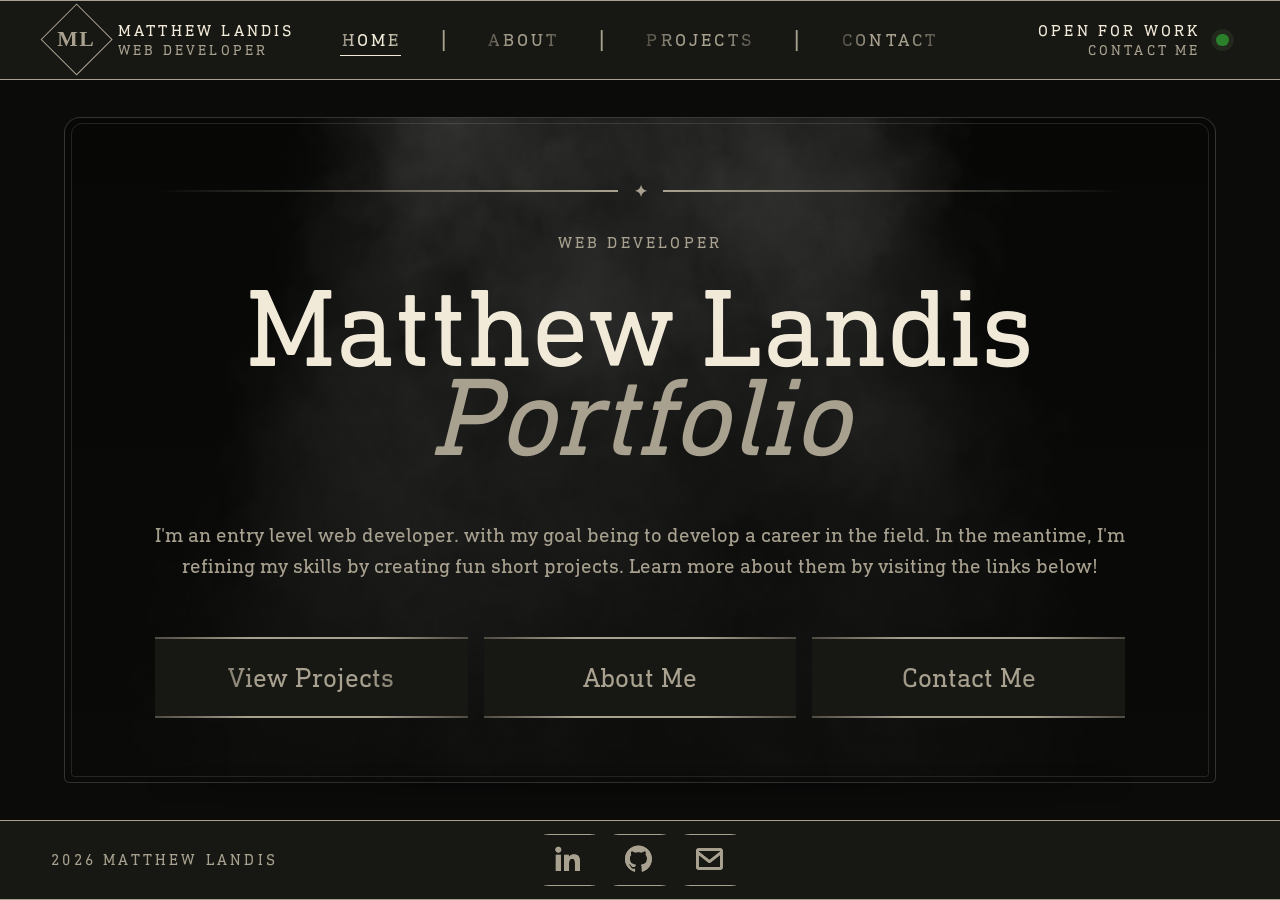
<file: index.html>
<!DOCTYPE html>
<html lang="en">
<head>
    <meta charset="UTF-8">
    <meta name="viewport" content="width=device-width, initial-scale=1.0">
    <title>Matthew Landis Portfolio</title>
    <link rel="stylesheet" href="styles.css">
    <link rel="icon" type="image/x-icon" href="./imgs/PortfolioIcon.ico">
    <link href="https://unpkg.com/boxicons@2.1.4/css/boxicons.min.css" rel="stylesheet">
</head>
<body>
    <!-- Header -->
    <header id="header">
        <button type="button" data-target="home" onclick="showSection('home', this)">
            <span class="logo-box"><b>ML</b></span>
            <span>
                <p>Matthew Landis</p>
                <small>Web Developer</small>
            </span>
        </button>
        <nav>
            <button type="button" data-target="home" onclick="showSection('home', this)">Home</button>
            <span>|</span>
            <button type="button" data-target="about" onclick="showSection('about', this)">About</button>
            <span>|</span>
            <button type="button" data-target="projects" onclick="showSection('projects', this)">Projects</button>
            <span>|</span>
            <button type="button" data-target="contact" onclick="showSection('contact', this)">Contact</button>
        </nav>
        <button type="button" data-target="contact" onclick="showSection('contact', this)">
            <span>
                <p>Open for work</p>
                <small>Contact Me</small>
            </span>
            <i></i>
        </button>    
    </header>
    <main>
        <!-- Home Section -->
        <section id="home" data-section="home">
            <div class="ornament">
                <span></span><b>✦</b><span></span>
            </div>
            <header>Web Developer</header>
            <h1>Matthew Landis<br><em>Portfolio</em></h1>
            <p>
                I'm an entry level web developer. with my goal being to develop a career in the field. 
                In the meantime, I'm refining my skills by creating fun short projects. 
                Learn more about them by visiting the links below!
            </p>
            <nav>
                <button type="button" data-target="projects" onclick="showSection('projects', this)">
                    <span class="button-label">View Projects</span>
                </button>
                <button type="button" data-target="about" onclick="showSection('about', this)">
                    <span class="button-label">About Me</span>
                </button>
                <button type="button" data-target="contact" onclick="showSection('contact', this)">
                    <span class="button-label">Contact Me</span>
                </button>
            </nav>
        </section>
        <!-- About Me Section -->
        <section id="about" data-section="about" hidden>
            <figure>
                <img src="./imgs/ProfilePic.png" alt="Matthew Landis Image">
                <figcaption>Matthew Landis 2026</figcaption>
            </figure>
            <article>
                <header>About Me</header>
                <h2>I enjoy doing<br><em>what I do.</em></h2>
                <p>
                    As an entry-level web developer, I enjoy adding to my knowledge of frameworks and languages. Everyday I 
                    strive to increase that knowledge and refine my skills.
                </p>
                <aside>
                    <h3>Core skills</h3>
                    <ul>
                        <li><span>01</span>HTML</li>
                        <li><span>04</span>Angular</li>
                        <li><span>02</span>CSS</li>
                        <li><span>05</span>GitHub</li>
                        <li><span>03</span>JavaScript</li>
                    </ul>
                <button class="home-button site-button" type="button" data-target="home" onclick="showSection('home', this)">
                    <span class="button-label">← Return home</span>
                </button>
                </aside>
            </article>
        </section>
        <!-- Projects Section -->
        <section id="projects" data-section="projects" hidden>
            <header>
                <div>
                    <p>My Projects</p>
                    <h2>A few things <em>I’ve built.</em></h2>
                </div>
                <nav>
                    <button class="site-button" type="button" role="tab" data-project-index="0" onclick="renderProject(0)">
                        <span class="button-label">01</span>
                    </button>
                    <button class="site-button" type="button" role="tab" data-project-index="1" onclick="renderProject(1)">
                        <span class="button-label">02</span>
                    </button>
                    <button class="site-button" type="button" role="tab" data-project-index="2" onclick="renderProject(2)">
                        <span class="button-label">03</span>
                    </button>
                </nav>
            </header>
            <article>
                <figure id="project-visual">
                    <img id="project-image" alt="Project image">
                </figure>
                <aside>
                    <h3 id="project-title"></h3>
                    <p id="project-description"></p>
                    <ul id="project-tags"></ul>
                    <div class="project-controls">
                        <div class="project-links">
                            <a id="project-linkSite" target="_blank">Visit the Website ↗</a>
                            <a id="project-linkGit" target="_blank">Visit the Github page ↗</a>
                        </div>
                        <div class="arrow-buttons">
                            <button class="site-button" type="button" id="previous-project" onclick="renderProject(selectedProjectIndex - 1)">
                                <span class="button-label">←</span>
                            </button>
                            <button class="site-button" type="button" id="next-project" onclick="renderProject(selectedProjectIndex + 1)">
                                <span class="button-label">→</span>
                            </button>
                        </div>
                    </div>
                    <button class="home-button site-button" type="button" data-target="home" onclick="showSection('home', this)">
                        <span class="button-label">← Return home</span>
                    </button>
                </aside>
            </article>
        </section>
        <!-- Contact Section -->
        <section id="contact" data-section="contact" hidden>
            <header>Contact Me</header>
            <h2>Wanna Talk?<br><em>Please contact me!</em></h2>
            <p>
                Let me demonstrate my skills firsthand. If you have a project or test in mind, email me, 
                and I’ll work to meet your requirements. If you have any questions, I’d love to chat!
                <br><br>Please enjoy the rest of your day!
            </p>
            <div class="contact-details">
                <span>Email</span>
                <a href="mailto:Matthewlandis51@outlook.com">Matthewlandis51@outlook.com</a>
            </div>
            <button class="home-button site-button" type="button" data-target="home" onclick="showSection('home', this)">
                <span class="button-label">← Return home</span>
            </button>
        </section>
    </main>
    <!-- Footer Section -->
    <footer id="footer">
      <p>2026 Matthew Landis</p>
      <nav>
        <a class="site-button" href="https://www.linkedin.com/in/matthew-landis-885a02168/"
           target="_blank"
           title="LinkedIn">
            <span class="button-label"><i class="bx bxl-linkedin"></i></span>
        </a>
        <a class="site-button" href="https://github.com/MatthewLandis"
           target="_blank"
           title="GitHub">
            <span class="button-label"><i class="bx bxl-github"></i></span>
        </a>
        <a class="site-button" href="mailto:Matthewlandis51@outlook.com"
           title="Email Matthew Landis">
            <span class="button-label"><i class="bx bx-envelope"></i></span>
        </a>
      </nav>
    </footer>
    <script src="script.js"></script>
</body>
</html>
</file>
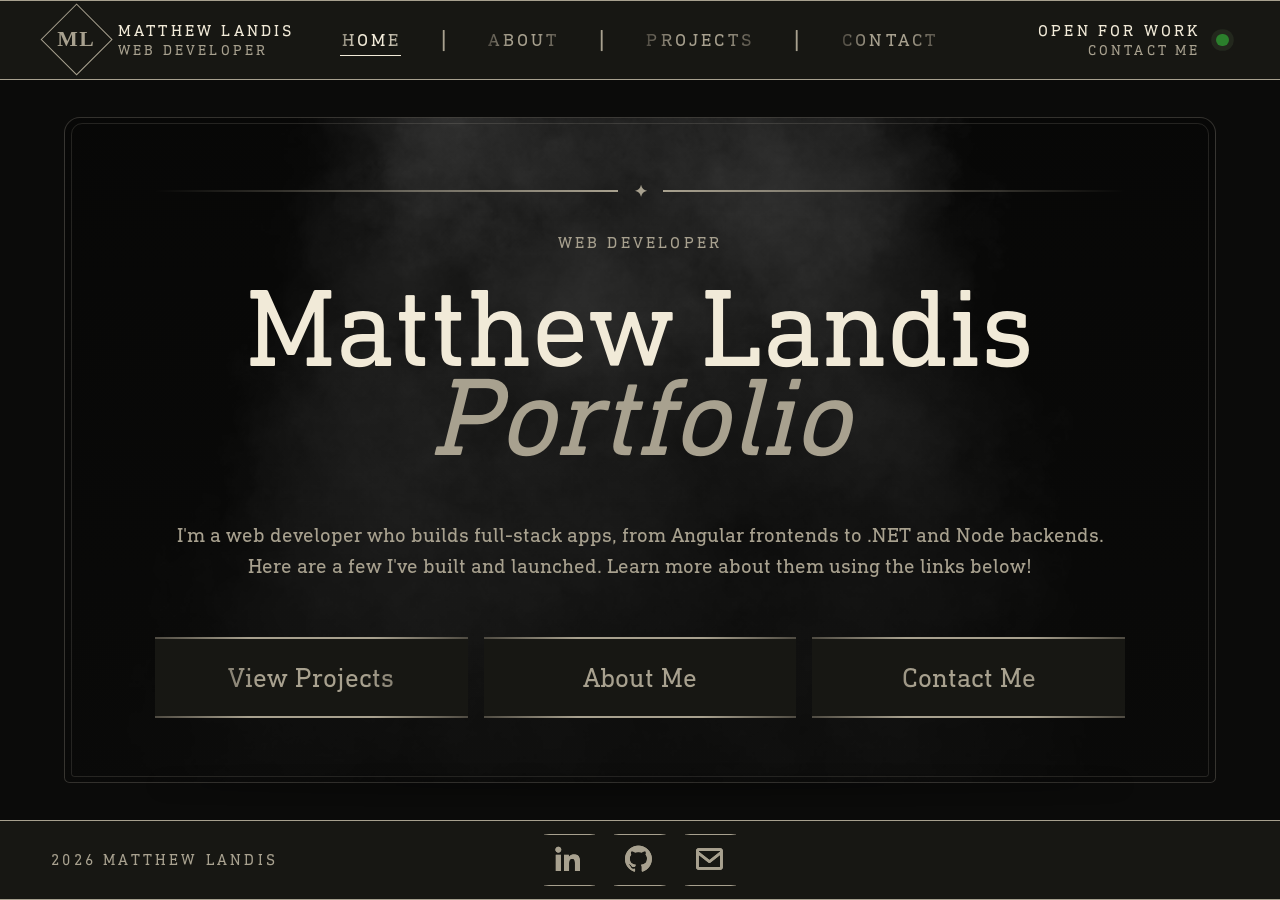
<file: src/index.html>
<!DOCTYPE html>
<html lang="en">
<head>
    <meta charset="UTF-8">
    <meta name="viewport" content="width=device-width, initial-scale=1.0">
    <title>Matthew Landis Portfolio</title>
    <link rel="stylesheet" href="styles.css">
    <link rel="icon" type="image/x-icon" href="./imgs/PortfolioIcon.ico">
    <link href="https://unpkg.com/boxicons@2.1.4/css/boxicons.min.css" rel="stylesheet">
</head>
<body>
    <!-- Header -->
    <header id="header">
        <button type="button" data-target="home" onclick="showSection('home', this)">
            <span class="logo-box"><b>ML</b></span>
            <span>
                <p>Matthew Landis</p>
                <small>Web Developer</small>
            </span>
        </button>
        <nav>
            <button type="button" data-target="home" onclick="showSection('home', this)">Home</button>
            <span>|</span>
            <button type="button" data-target="about" onclick="showSection('about', this)">About</button>
            <span>|</span>
            <button type="button" data-target="projects" onclick="showSection('projects', this)">Projects</button>
            <span>|</span>
            <button type="button" data-target="contact" onclick="showSection('contact', this)">Contact</button>
        </nav>
        <button type="button" data-target="contact" onclick="showSection('contact', this)">
            <span>
                <p>Open for work</p>
                <small>Contact Me</small>
            </span>
            <i></i>
        </button>    
    </header>
    <main>
        <!-- Home Section -->
        <section id="home" data-section="home">
            <div class="ornament">
                <span></span><b>✦</b><span></span>
            </div>
            <header>Web Developer</header>
            <h1>Matthew Landis<br><em>Portfolio</em></h1>
            <p>
                I'm a web developer who builds full-stack apps, from Angular frontends
                to .NET and Node backends. Here are a few I've built and launched.
                Learn more about them using the links below!
            </p>
            <nav>
                <button type="button" data-target="projects" onclick="showSection('projects', this)">
                    <span class="button-label">View Projects</span>
                </button>
                <button type="button" data-target="about" onclick="showSection('about', this)">
                    <span class="button-label">About Me</span>
                </button>
                <button type="button" data-target="contact" onclick="showSection('contact', this)">
                    <span class="button-label">Contact Me</span>
                </button>
            </nav>
        </section>
        <!-- About Me Section -->
        <section id="about" data-section="about" hidden>
            <figure>
                <img src="./imgs/ProfilePic.webp" alt="Matthew Landis Image">
                <figcaption>Matthew Landis 2026</figcaption>
            </figure>
            <article>
                <header>About Me</header>
                <h2>I enjoy doing<br><em>what I do.</em></h2>
                <p>
                    As a web developer, I enjoy learning new frameworks and languages and putting them to use
                    in real projects. Every day I work to grow that knowledge and sharpen my skills.
                </p>
                <aside>
                    <h3>Core skills</h3>
                    <ul>
                        <li><span>01</span>HTML</li>
                        <li><span>02</span>CSS</li>
                        <li><span>03</span>JavaScript</li>
                        <li><span>04</span>TypeScript</li>
                        <li><span>05</span>Angular</li>
                        <li><span>06</span>C# / ASP.NET Core</li>
                        <li><span>07</span>Node.js / Express</li>
                        <li><span>08</span>PostgreSQL</li>
                        <li><span>09</span>Git &amp; GitHub</li>
                    </ul>
                <a class="home-button site-button resume-button" href="Matthew-Landis-Resume.pdf?v=3" target="_blank" rel="noopener">
                    <span class="button-label">Download Résumé ↓</span>
                </a>
                <button class="home-button site-button" type="button" data-target="home" onclick="showSection('home', this)">
                    <span class="button-label">← Return home</span>
                </button>
                </aside>
            </article>
        </section>
        <!-- Projects Section -->
        <section id="projects" data-section="projects" hidden>
            <header>
                <div>
                    <p>My Projects</p>
                    <h2>A few things <em>I’ve built.</em></h2>
                </div>
                <nav>
                    <button class="site-button" type="button" role="tab" data-project-index="0" onclick="renderProject(0)">
                        <span class="button-label">01</span>
                    </button>
                    <button class="site-button" type="button" role="tab" data-project-index="1" onclick="renderProject(1)">
                        <span class="button-label">02</span>
                    </button>
                    <button class="site-button" type="button" role="tab" data-project-index="2" onclick="renderProject(2)">
                        <span class="button-label">03</span>
                    </button>
                </nav>
            </header>
            <article>
                <figure id="project-visual">
                    <img id="project-image" alt="Project image">
                </figure>
                <aside>
                    <h3 id="project-title"></h3>
                    <p id="project-description"></p>
                    <ul id="project-tags"></ul>
                    <div class="project-controls">
                        <div class="project-links">
                            <a id="project-linkSite" target="_blank">Visit the Website ↗</a>
                            <a id="project-linkGit" target="_blank">Visit the Github page ↗</a>
                        </div>
                        <div class="arrow-buttons">
                            <button class="site-button" type="button" id="previous-project" onclick="renderProject(selectedProjectIndex - 1)">
                                <span class="button-label">←</span>
                            </button>
                            <button class="site-button" type="button" id="next-project" onclick="renderProject(selectedProjectIndex + 1)">
                                <span class="button-label">→</span>
                            </button>
                        </div>
                    </div>
                    <button class="home-button site-button" type="button" data-target="home" onclick="showSection('home', this)">
                        <span class="button-label">← Return home</span>
                    </button>
                </aside>
            </article>
        </section>
        <!-- Contact Section -->
        <section id="contact" data-section="contact" hidden>
            <header>Contact Me</header>
            <h2>Wanna Talk?<br><em>Please contact me!</em></h2>
            <p>
                Let me demonstrate my skills firsthand. If you have a project or test in mind, email me, 
                and I’ll work to meet your requirements. If you have any questions, I’d love to chat!
                <br><br>Please enjoy the rest of your day!
            </p>
            <div class="contact-details">
                <span>Email</span>
                <a href="mailto:Matthewlandis51@outlook.com">Matthewlandis51@outlook.com</a>
            </div>
            <a class="home-button site-button resume-button" href="Matthew-Landis-Resume.pdf?v=3" target="_blank" rel="noopener">
                <span class="button-label">Download Résumé ↓</span>
            </a>
            <button class="home-button site-button" type="button" data-target="home" onclick="showSection('home', this)">
                <span class="button-label">← Return home</span>
            </button>
        </section>
    </main>
    <!-- Footer Section -->
    <footer id="footer">
      <p>2026 Matthew Landis</p>
      <nav>
        <a class="site-button" href="https://www.linkedin.com/in/matthew-landis-885a02168/"
           target="_blank"
           title="LinkedIn">
            <span class="button-label"><i class="bx bxl-linkedin"></i></span>
        </a>
        <a class="site-button" href="https://github.com/MatthewLandis"
           target="_blank"
           title="GitHub">
            <span class="button-label"><i class="bx bxl-github"></i></span>
        </a>
        <a class="site-button" href="mailto:Matthewlandis51@outlook.com"
           title="Email Matthew Landis">
            <span class="button-label"><i class="bx bx-envelope"></i></span>
        </a>
      </nav>
    </footer>
    <script src="script.js"></script>
</body>
</html>
</file>
<file: styles.css>
* {
  box-sizing: border-box;
  margin: 0;
  padding: 0;
  text-decoration: none; 
}

button {
  all: unset;
}

a {
  color: #2b802c;
}

[hidden] {
  display: none !important;
}

[data-section].is-entering {
  animation: section-enter 560ms cubic-bezier(0.2, 0.75, 0.2, 1) both;
}

@keyframes section-enter {
  from {
    opacity: 0;
    transform: translateY(1.25rem) scale(0.985);
  }
  to {
    opacity: 1;
    transform: translateY(0) scale(1);
  }
}

@font-face {
  font-family: 'DIN Next Slab Pro';
  src: url('font/din-next-slab-pro.otf') format('opentype');
}

:root {
  --black: #0b0b0a;
  --panel: #171713;
  --cream: #f1ead8;
  --cream-dark: #8c8778;
  --muted: #a8a18f;
  --muted-dark: #4f4b42;
  --muted-gradient: linear-gradient(90deg, 
  var(--muted-dark), 
  var(--muted) 30%, 
  var(--muted) 70%, 
  var(--muted-dark));
  --cream-gradient: linear-gradient(90deg, 
  var(--cream-dark), 
  var(--cream) 30%, 
  var(--cream) 70%, 
  var(--cream-dark));
  --section-max-width: 72rem;
  --projects-max-width: 84rem;
  --chrome-height: clamp(5rem, 8vh, 8rem);
  --padding: clamp(1.25rem, 4vw, 4.5rem);
}

body {
  font-family: 'DIN Next Slab Pro', serif;
  color: var(--muted);
  background-color: var(--black);
  cursor: url('./imgs/mouse-cursor.png'), auto;
}


main {
  display: flex;
  flex-direction: column;
  align-items: center;
  justify-content: center;
  height: calc(100vh - (var(--chrome-height) * 2));
  min-height: 0;
  max-width: 88rem;
  padding: clamp(0.75rem, 2vh, 1.5rem) 0;
  overflow: hidden;
  margin: 0 auto;
}

/* Header Styles */
#header, #footer {
  display: grid;
  grid-template-columns: 1fr auto 1fr;
  align-items: center;
  height: var(--chrome-height);
  min-height: var(--chrome-height);
  flex-shrink: 0;
  padding: 0 var(--padding);
  border-top: 1px solid var(--muted);
  border-bottom: 1px solid var(--muted);
  background-color: var(--panel);
  text-transform: uppercase;
  letter-spacing: 0.2rem;
}

#header button {
  display: flex;
  align-items: center;
  gap: clamp(0.75rem, 1.2vw, 1.5rem);
}

#header button[data-target="home"] {
  justify-content: left;
  text-align: left;
}

#header button[data-target="contact"] {
  justify-content: right;
  text-align: right;
}

#header i {
  display: grid;
  align-self: center;
  width: clamp(0.7rem, 1vw, 1rem);
  aspect-ratio: 1;
  border-radius: 50%;
  background: #2b802c;
  box-shadow: 0 0 0 0.3rem rgba(141, 187, 116, 0.1);
}

#header nav span {
  color: var(--muted);
  font-size: clamp(1.5rem, 2vw, 2.2rem);
}

#header .logo-box {
  display: grid;
  width: clamp(2.5rem, 4vw, 4rem);
  height: clamp(2.5rem, 4vw, 4rem);
  place-items: center;
  transform: rotate(45deg);
  border: 1px solid var(--muted);
}

#header .logo-box b {
  transform: rotate(-45deg);
  color: var(--muted);
  font-family: 'Times New Roman';
  letter-spacing: 0.1rem;
  font-size: clamp(1.2rem, 1.7vw, 1.8rem);
}

#header p{
  color: var(--cream);
}

#header small {
  color: var(--muted);
  font-size: clamp(0.8rem, 1.1vw, 1.1rem);
}

#header nav {
  display: flex;
  align-items: center;
  gap: clamp(1rem, 3vw, 3.5rem);
}

#header nav button {
  position: relative;
  font-size: clamp(0.9rem, 1.4vw, 1.35rem);
  background: var(--muted-gradient);
  background-clip: text;
  -webkit-background-clip: text;
  color: transparent;
  transition: scale 180ms ease-in-out, filter 180ms ease;
}

#header nav button:hover { 
  background: var(--cream-gradient);
  background-clip: text;
  -webkit-background-clip: text;
  color: transparent;
  scale: 1.3;
}

#header nav button[aria-current="page"] { 
  background: var(--cream-gradient);
  background-clip: text;
  -webkit-background-clip: text;
  color: transparent;
}

#header nav button[aria-current="page"]::after {
  position: absolute;
  right: 0;
  bottom: -5px;
  left: -2px;
  height: 1px;
  background: var(--cream);
  content: "";
}

/* Home Styles */
#home {
  position: relative;
  isolation: isolate;
  display: grid;
  justify-items: center;
  gap: 2rem;
  width: min(100%, var(--section-max-width));
  padding: clamp(2rem, 5vw, 4rem) clamp(1.5rem, 7vw, 6rem);
  border: 1px solid rgb(241 234 216 / 18%);
  border-radius: 1rem 1rem 0.35rem 0.35rem;
  background:
    linear-gradient(rgb(11 11 10 / 68%), rgb(11 11 10 / 88%)),
    url('./imgs/smoke2.gif') center / cover no-repeat,
    var(--panel);

  text-align: center;
}

#home::before,
#home::after {
  position: absolute;
  z-index: -1;
  pointer-events: none;
  content: "";
}

#home::before {
  inset: 0.35rem;
  border: 1px solid rgb(241 234 216 / 12%);
  border-radius: 0.7rem 0.7rem 0.2rem 0.2rem;
}

#home::after {
  right: 8%;
  bottom: -0.45rem;
  left: 8%;
  height: 0.5rem;
  border-radius: 50%;
  background: rgb(0 0 0 / 55%);
  filter: blur(0.5rem);
}

#home > * {
  position: relative;
  z-index: 1;
}

#about,
#projects,
#contact {
  position: relative;
  isolation: isolate;
  width: min(100%, var(--section-max-width));
  padding: clamp(1rem, 3vh, 2.5rem) clamp(1.5rem, 5vw, 5rem);
  border: 1px solid rgb(241 234 216 / 18%);
  border-radius: 1rem 1rem 0.35rem 0.35rem;
  background:
    linear-gradient(rgb(11 11 10 / 68%), rgb(11 11 10 / 88%)),
    url('./imgs/smoke2.gif') center / cover no-repeat,
    var(--panel);
}

#projects {
  width: min(100%, var(--projects-max-width));
}

#about::before,
#about::after,
#projects::before,
#projects::after,
#contact::before,
#contact::after {
  position: absolute;
  z-index: -1;
  pointer-events: none;
  content: "";
}

#about::before,
#projects::before,
#contact::before {
  inset: 0.35rem;
  border: 1px solid rgb(241 234 216 / 12%);
  border-radius: 0.7rem 0.7rem 0.2rem 0.2rem;
  box-shadow: inset 0 0 1.5rem rgb(0 0 0 / 65%);
}

#about::after,
#projects::after,
#contact::after {
  right: 8%;
  bottom: -0.45rem;
  left: 8%;
  height: 0.5rem;
  border-radius: 50%;
  background: rgb(0 0 0 / 55%);
  filter: blur(0.5rem);
}

#about > *,
#projects > *,
#contact > * {
  position: relative;
  z-index: 1;
}

#home .ornament {
  display: flex;
  align-items: center;
  width: 100%;
  gap: 1rem;
}

#home .ornament span {
  height: 2px;
  flex: 1;
  background: linear-gradient(90deg, transparent, var(--muted));
}

#home .ornament span:last-child {
  background: linear-gradient(90deg, var(--muted), transparent);
}

#home header, 
#about header, 
#projects header p, 
#contact header {
  letter-spacing: 0.2rem;
  text-transform: uppercase;
}

#home header b {
  padding: 0 1rem;
  font-size: 1.5rem;
}

#home h1 {
  color: var(--cream);
  font-size: 7rem;
  font-weight: lighter;
  line-height: 0.8;
}

#home h1 em, 
#about h2 em,
#projects header em,
#contact h2 em {
  color: var(--muted);
  font-style: italic;
}

#home p, 
#about p,
#projects aside p, 
#contact p {
  margin: 1.5rem 0;
  color: var(--muted);
  font-size: 1.3rem;
  line-height: 1.5;
}

#home nav {
  display: flex;
  justify-content: center;
  width: 100%;
  gap: 1rem;
}

#home nav button {
  --button-padding-x: 1.5rem;
  --hover-transform: translate(-0.75rem, -0.35rem) scale(1.05);
  position: relative;
  isolation: isolate;
  overflow: visible;
  z-index: 1;
  width: 100%;
  padding: 1.5rem;
  font: inherit;
  text-align: center;
  font-size: 1.7rem;
  color: transparent;
  background: var(--muted-gradient) top / 100% 2px no-repeat,
    var(--muted-gradient) bottom / 100% 2px no-repeat,
    var(--panel);
}

/* Moving highlight */
#home nav button::before {
  content: "";
  position: absolute;
  inset: 0;
  z-index: 1;
  pointer-events: none;
  background:
    linear-gradient(90deg,
      transparent,
      var(--cream-dark) 20%,
      var(--cream-dark) 80%,
      transparent) top / 100% 2px no-repeat,
    linear-gradient(90deg,
      transparent,
      var(--cream-dark) 20%,
      var(--cream-dark) 80%,
      transparent) bottom / 100% 2px no-repeat,
    url("./imgs/smoke.gif") center / cover no-repeat,
    var(--panel);
  opacity: 0;
  transform: none;
  transform-origin: bottom right;
  transition:
    transform 180ms ease,
    opacity 180ms ease,
    box-shadow 180ms ease;
}

/* Text above the highlight */
#home nav .button-label {
  position: relative;
  z-index: 3;
  isolation: isolate;
  display: block;
  width: 100%;
  background: var(--muted-gradient);
  background-clip: text;
  -webkit-background-clip: text;
  color: transparent;  
  transform: none;
  transform-origin: bottom right;
  transition:
    transform 180ms ease,
    color 180ms ease;
}

#home nav button:hover,
#home nav button:focus-visible {
  z-index: 2;
}

#home nav button:hover::before,
#home nav button:focus-visible::before {
  opacity: 1;
  transform: var(--hover-transform);
  box-shadow: 0 0.6rem 1.2rem rgb(0 0 0 / 45%);
}

#home nav button:hover .button-label,
#home nav button:focus-visible .button-label {
  background: none;
  background-clip: initial;
  -webkit-background-clip: initial;
  color: var(--muted);
  transform: var(--hover-transform);
}

#home nav .button-label::before {
  content: "";
  position: absolute;
  inset: -0.12em calc(-1 * var(--button-padding-x, 0px));
  width: auto;
  max-width: none;
  z-index: -1;
  pointer-events: none;
  background: linear-gradient(
    transparent,
    rgb(0 0 0 / 70%),
    rgb(0 0 0 / 70%),
    transparent
  );
  filter: blur(0.2rem);
  opacity: 0;
  transition: opacity 180ms ease;
}

#home nav button:hover .button-label::before,
#home nav button:focus-visible .button-label::before {
  opacity: 1;
}

/* About Me Styles */
#about {
  display: flex;
  gap: 5rem;
}

#about article {
  padding: 1rem;
  border-radius: 0.5rem;
}

#about figure {
  position: relative;
  width: min(100%, 30rem);
  aspect-ratio: 4 / 5.3;
  justify-self: center;
  padding: 0.8rem;
}

#about figure::before,
#about figure::after {
  content: "";
  position: absolute;
  width: 55%;
  height: 45%;
  pointer-events: none;
}

#about figure::before {
  top: 0;
  left: 0;
  border-top: 1px solid var(--muted);
  border-left: 1px solid var(--muted);
}

#about figure::after {
  right: 0;
  bottom: 0;
  border-right: 1px solid var(--muted);
  border-bottom: 1px solid var(--muted);
}

#about figure img {
  width: 100%;
  height: 100%;
  object-fit: fill;
}

#about figcaption {
  position: absolute;
  right: 1.4rem;
  bottom: 1.4rem;
}

#about h2, 
#projects header h2, 
#contact h2 {
  color: var(--cream);
  font-size: clamp(3rem, 5vw, 5rem);
  font-weight: lighter;
  line-height: 0.9;
}

#about aside {
  display: grid;
  grid-template-columns: 11rem 1fr;
  gap: 1rem;
  padding-top: 1rem;
  border-top: 1px solid var(--muted);
}

#about aside h3 {
  color: var(--cream);
  font-weight: lighter;
  letter-spacing: 0.2rem;
  text-transform: uppercase;
}

#about aside ul {
  display: grid;
  grid-template-columns: 1fr 1fr;
  gap: 0.5rem;
  list-style: none;
}

#about aside li {
  color: var(--cream);
}

#about aside li span {
  margin-right: 0.6rem;
  color: var(--muted);
}

.home-button {
  --button-padding-x: 1rem;
  margin-top: 1rem;
  text-align: center;
  padding: 1rem;
  position: relative;
  z-index: 1;
  border: 0;
  background: linear-gradient(90deg,
    var(--muted-dark),
    var(--muted) 30%,
    var(--muted) 70%,
    var(--muted-dark)) top / 100% 2px no-repeat,
    linear-gradient(90deg,
    var(--muted-dark),
    var(--muted) 30%,
    var(--muted) 70%,
    var(--muted-dark)) bottom / 100% 2px no-repeat,
    var(--panel);
  color: var(--muted);
  transition: color 180ms ease, background 180ms ease;
}

.home-button:hover,
.home-button:focus-visible {
  background: linear-gradient(90deg,
    var(--cream-dark),
    var(--cream) 30%,
    var(--cream) 70%,
    var(--cream-dark)) top / 100% 2px no-repeat,
    linear-gradient(90deg,
    var(--cream-dark),
    var(--cream) 30%,
    var(--cream) 70%,
    var(--cream-dark)) bottom / 100% 2px no-repeat,
    var(--panel);
  color: var(--cream);
}

/* Projects Styles */
#projects {
  display: flex;
  flex-direction: column;
  justify-content: center;
  align-items: center;
  gap: 1rem;
}

#projects header {
  display: flex;
  align-items: center;
  justify-content: space-between;
  width: 100%;
}

#projects nav,
.arrow-buttons {
  display: flex;
  gap: 1rem;
}

#projects nav button,
.arrow-buttons button {
  display: grid;
  width: 3rem;
  aspect-ratio: 1;
  place-items: center;
  border: 0;
  background: var(--muted-gradient) top / 100% 1px no-repeat,
    var(--muted-gradient) bottom / 100% 1px no-repeat,
    var(--panel);
}

#projects article {
  display: flex;
  align-items: center;
  width: 100%;
  gap: 1rem;
}

#project-visual {
  overflow: hidden;
  border: 1px solid var(--muted);
  width: clamp(24rem, 42vw, 36rem);
  max-height: 45vh;
  flex: 0 1 clamp(24rem, 42vw, 36rem);
  aspect-ratio: 4 / 3;
  background: var(--panel);
}

#project-visual img {
  display: block;
  width: 100%;
  height: 100%;
  object-fit: contain;
}

#projects aside {
  flex: 1 1 0;
  padding: 1rem;
  border-radius: 0.5rem;
}

#projects aside h3 {
  color: var(--cream);
  font-size: clamp(3rem, 4vw, 4rem);
  font-weight: 400;
}

#projects aside p {
  white-space: pre-line;
}

#project-tags {
  display: flex;
  gap: 1rem;
  list-style: none;
}

#project-tags li {
  padding: 0.4rem 0.5rem;
  border: 1px solid var(--cream);
  background: var(--panel);
  color: var(--cream);
  text-transform: uppercase;
}

.project-controls {
  display: flex;
  align-items: center;
  justify-content: space-between;
  gap: 1rem;
  margin-top: 2rem;
}

#projects .project-links {
  display: flex;
  flex-direction: column;
  gap: 1rem;
}

#projects a {
  display: flex;
  align-items: center;
  padding-bottom: 0.45rem;
  border-bottom: 1px solid var(--cream);
  color: var(--cream);
  font-size: 1.3rem;
  font-style: italic;
}

/* Contact Styles */
#contact {
  display: flex;
  flex-direction: column;
  justify-content: center;
  align-items: center;
  text-align: center;
}

.contact-details {
  display: grid;
  gap: 1rem;
  padding: 1rem 0;
  border-top: 1px solid var(--muted);
  justify-items: center;
}

.contact-details span {
  text-transform: uppercase;
}

.contact-details a {
  font-size: clamp(2rem, 3vw, 3rem);
}

.contact-details button {
  border-bottom: 1px solid var(--muted);
  color: var(--muted);
  text-transform: uppercase;
}


/* Footer Styles */
#footer > p {
  font-size: clamp(0.85rem, 1.2vw, 1.2rem);
}

#footer nav {
  display: flex;
  gap: clamp(0.75rem, 1.5vw, 1.5rem);
}

#footer nav a {
  display: grid;
  place-items: center;
  width: clamp(2.5rem, 4vw, 4rem);
  aspect-ratio: 1;
}

#footer nav i {
  color: var(--muted);
  font-size: clamp(1.5rem, 2.5vw, 2.5rem);
}

.site-button {
  --hover-transform: translate(-0.75rem, -0.35rem) scale(1.05);
  position: relative;
  display: flex;
  justify-content: center;
  isolation: isolate;
  overflow: visible;
  z-index: 1;
  background: linear-gradient(90deg,
    var(--muted-dark),
    var(--muted) 10%,
    var(--muted) 90%,
    var(--muted-dark)) top / 100% 1px no-repeat,
    linear-gradient(90deg,
    var(--muted-dark),
    var(--muted) 10%,
    var(--muted) 90%,
    var(--muted-dark)) bottom / 100% 1px no-repeat,
    var(--panel);
  color: transparent;
}

.site-button::before {
  position: absolute;
  z-index: 1;
  inset: 0;
  pointer-events: none;
  background:
    linear-gradient(90deg,
      transparent,
      var(--cream-dark) 20%,
      var(--cream-dark) 80%,
      transparent) top / 100% 1px no-repeat,
    linear-gradient(90deg,
      transparent,
      var(--cream-dark) 20%,
      var(--cream-dark) 80%,
      transparent) bottom / 100% 1px no-repeat,
    url("./imgs/smoke.gif") center / cover no-repeat,
    var(--panel);
  content: "";
  opacity: 0;
  transform: none;
  transform-origin: bottom right;
  transition: transform 180ms ease, opacity 180ms ease, box-shadow 180ms ease;
}

.site-button .button-label {
  position: relative;
  z-index: 3;
  isolation: isolate;
  display: block;
  width: 100%;
  background: linear-gradient(90deg,
    var(--muted-dark) 0%,
    var(--muted) 5%,
    var(--muted) 95%,
    var(--muted-dark) 100%);
  background-clip: text;
  -webkit-background-clip: text;
  color: transparent;
  transform: none;
  transition: transform 180ms ease;
}

.site-button .button-label::before {
  position: absolute;
  z-index: -1;
  inset: -0.12em calc(-1 * var(--button-padding-x, 0px));
  max-width: none;
  pointer-events: none;
  background: linear-gradient(
    transparent,
    rgb(0 0 0 / 70%),
    rgb(0 0 0 / 70%),
    transparent
  );
  border-radius: 50%;
  content: "";
  filter: blur(0.2rem);
  opacity: 0;
  transition: opacity 180ms ease;
}

.site-button:hover,
.site-button:focus-visible {
  z-index: 2;
}

.site-button[aria-selected="true"] {
  z-index: 2;
}

.site-button:hover::before,
.site-button:focus-visible::before {
  opacity: 1;
  transform: var(--hover-transform);
  box-shadow: 0 0.6rem 1.2rem rgb(0 0 0 / 45%);
}

.site-button[aria-selected="true"]::before {
  opacity: 1;
  transform: var(--hover-transform);
  box-shadow: 0 0.6rem 1.2rem rgb(0 0 0 / 45%);
}

.site-button:hover .button-label,
.site-button:focus-visible .button-label {
  background: none;
  background-clip: initial;
  -webkit-background-clip: initial;
  color: var(--muted);
  transform: var(--hover-transform);
}

.site-button[aria-selected="true"] .button-label {
  background: none;
  background-clip: initial;
  -webkit-background-clip: initial;
  color: var(--muted);
  transform: var(--hover-transform);
}

.site-button:hover .button-label::before,
.site-button:focus-visible .button-label::before {
  opacity: 1;
}

.site-button[aria-selected="true"] .button-label::before {
  opacity: 1;
}

@media (max-height: 800px) {
  #home,
  #about,
  #projects,
  #contact {
    gap: 1rem;
    padding-top: 0.75rem;
    padding-bottom: 0.75rem;
  }

  #home h1 {
    font-size: 5.5rem;
  }

  #home p,
  #about p,
  #projects aside p,
  #contact p {
    margin: 0.75rem 0;
    font-size: 1.1rem;
  }

  #about h2,
  #projects header h2,
  #contact h2 {
    font-size: 3.25rem;
  }

  #project-visual {
    max-height: 34vh;
  }
}
</file>
<file: src/styles.css>
* {
  box-sizing: border-box;
  margin: 0;
  padding: 0;
  text-decoration: none; 
}

button {
  all: unset;
}

a {
  color: #2b802c;
}

[hidden] {
  display: none !important;
}

[data-section].is-entering {
  animation: section-enter 560ms cubic-bezier(0.2, 0.75, 0.2, 1) both;
}

@keyframes section-enter {
  from {
    opacity: 0;
    transform: translateY(1.25rem) scale(0.985);
  }
  to {
    opacity: 1;
    transform: translateY(0) scale(1);
  }
}

@font-face {
  font-family: 'DIN Next Slab Pro';
  src: url('font/din-next-slab-pro.otf') format('opentype');
}

:root {
  --black: #0b0b0a;
  --panel: #171713;
  --cream: #f1ead8;
  --cream-dark: #8c8778;
  --muted: #a8a18f;
  --muted-dark: #4f4b42;
  --muted-gradient: linear-gradient(90deg, 
  var(--muted-dark), 
  var(--muted) 30%, 
  var(--muted) 70%, 
  var(--muted-dark));
  --cream-gradient: linear-gradient(90deg, 
  var(--cream-dark), 
  var(--cream) 30%, 
  var(--cream) 70%, 
  var(--cream-dark));
  --section-max-width: 72rem;
  --projects-max-width: 84rem;
  --chrome-height: clamp(5rem, 8vh, 8rem);
  --padding: clamp(1.25rem, 4vw, 4.5rem);
}

body {
  font-family: 'DIN Next Slab Pro', serif;
  color: var(--muted);
  background-color: var(--black);
  cursor: url('./imgs/mouse-cursor.png'), auto;
}


main {
  display: flex;
  flex-direction: column;
  align-items: center;
  justify-content: center;
  min-height: calc(100vh - (var(--chrome-height) * 2));
  max-width: 88rem;
  padding: clamp(0.75rem, 2vh, 1.5rem) 0;
  margin: 0 auto;
}

/* Header Styles */
#header, #footer {
  display: grid;
  grid-template-columns: 1fr auto 1fr;
  align-items: center;
  height: var(--chrome-height);
  min-height: var(--chrome-height);
  flex-shrink: 0;
  padding: 0 var(--padding);
  border-top: 1px solid var(--muted);
  border-bottom: 1px solid var(--muted);
  background-color: var(--panel);
  text-transform: uppercase;
  letter-spacing: 0.2rem;
}

#header button {
  display: flex;
  align-items: center;
  gap: clamp(0.75rem, 1.2vw, 1.5rem);
}

#header button[data-target="home"] {
  justify-content: left;
  text-align: left;
}

#header button[data-target="contact"] {
  justify-content: right;
  text-align: right;
}

#header i {
  display: grid;
  align-self: center;
  width: clamp(0.7rem, 1vw, 1rem);
  aspect-ratio: 1;
  border-radius: 50%;
  background: #2b802c;
  box-shadow: 0 0 0 0.3rem rgba(141, 187, 116, 0.1);
}

#header nav span {
  color: var(--muted);
  font-size: clamp(1.5rem, 2vw, 2.2rem);
}

#header .logo-box {
  display: grid;
  width: clamp(2.5rem, 4vw, 4rem);
  height: clamp(2.5rem, 4vw, 4rem);
  place-items: center;
  transform: rotate(45deg);
  border: 1px solid var(--muted);
}

#header .logo-box b {
  transform: rotate(-45deg);
  color: var(--muted);
  font-family: 'Times New Roman';
  letter-spacing: 0.1rem;
  font-size: clamp(1.2rem, 1.7vw, 1.8rem);
}

#header p{
  color: var(--cream);
}

#header small {
  color: var(--muted);
  font-size: clamp(0.8rem, 1.1vw, 1.1rem);
}

#header nav {
  display: flex;
  align-items: center;
  gap: clamp(1rem, 3vw, 3.5rem);
}

#header nav button {
  position: relative;
  font-size: clamp(0.9rem, 1.4vw, 1.35rem);
  background: var(--muted-gradient);
  background-clip: text;
  -webkit-background-clip: text;
  color: transparent;
  transition: scale 180ms ease-in-out, filter 180ms ease;
}

#header nav button:hover { 
  background: var(--cream-gradient);
  background-clip: text;
  -webkit-background-clip: text;
  color: transparent;
  scale: 1.3;
}

#header nav button[aria-current="page"] { 
  background: var(--cream-gradient);
  background-clip: text;
  -webkit-background-clip: text;
  color: transparent;
}

#header nav button[aria-current="page"]::after {
  position: absolute;
  right: 0;
  bottom: -5px;
  left: -2px;
  height: 1px;
  background: var(--cream);
  content: "";
}

/* Home Styles */
#home {
  position: relative;
  isolation: isolate;
  display: grid;
  justify-items: center;
  gap: 2rem;
  width: min(100%, var(--section-max-width));
  padding: clamp(2rem, 5vw, 4rem) clamp(1.5rem, 7vw, 6rem);
  border: 1px solid rgb(241 234 216 / 18%);
  border-radius: 1rem 1rem 0.35rem 0.35rem;
  background:
    linear-gradient(rgb(11 11 10 / 68%), rgb(11 11 10 / 88%)),
    url('./imgs/smoke2.gif') center / cover no-repeat,
    var(--panel);

  text-align: center;
}

#home::before,
#home::after {
  position: absolute;
  z-index: -1;
  pointer-events: none;
  content: "";
}

#home::before {
  inset: 0.35rem;
  border: 1px solid rgb(241 234 216 / 12%);
  border-radius: 0.7rem 0.7rem 0.2rem 0.2rem;
}

#home::after {
  right: 8%;
  bottom: -0.45rem;
  left: 8%;
  height: 0.5rem;
  border-radius: 50%;
  background: rgb(0 0 0 / 55%);
  filter: blur(0.5rem);
}

#home > * {
  position: relative;
  z-index: 1;
}

#about,
#projects,
#contact {
  position: relative;
  isolation: isolate;
  width: min(100%, var(--section-max-width));
  padding: clamp(1rem, 3vh, 2.5rem) clamp(1.5rem, 5vw, 5rem);
  border: 1px solid rgb(241 234 216 / 18%);
  border-radius: 1rem 1rem 0.35rem 0.35rem;
  background:
    linear-gradient(rgb(11 11 10 / 68%), rgb(11 11 10 / 88%)),
    url('./imgs/smoke2.gif') center / cover no-repeat,
    var(--panel);
}

#projects {
  width: min(100%, var(--projects-max-width));
}

#about::before,
#about::after,
#projects::before,
#projects::after,
#contact::before,
#contact::after {
  position: absolute;
  z-index: -1;
  pointer-events: none;
  content: "";
}

#about::before,
#projects::before,
#contact::before {
  inset: 0.35rem;
  border: 1px solid rgb(241 234 216 / 12%);
  border-radius: 0.7rem 0.7rem 0.2rem 0.2rem;
  box-shadow: inset 0 0 1.5rem rgb(0 0 0 / 65%);
}

#about::after,
#projects::after,
#contact::after {
  right: 8%;
  bottom: -0.45rem;
  left: 8%;
  height: 0.5rem;
  border-radius: 50%;
  background: rgb(0 0 0 / 55%);
  filter: blur(0.5rem);
}

#about > *,
#projects > *,
#contact > * {
  position: relative;
  z-index: 1;
}

#home .ornament {
  display: flex;
  align-items: center;
  width: 100%;
  gap: 1rem;
}

#home .ornament span {
  height: 2px;
  flex: 1;
  background: linear-gradient(90deg, transparent, var(--muted));
}

#home .ornament span:last-child {
  background: linear-gradient(90deg, var(--muted), transparent);
}

#home header, 
#about header, 
#projects header p, 
#contact header {
  letter-spacing: 0.2rem;
  text-transform: uppercase;
}

#home header b {
  padding: 0 1rem;
  font-size: 1.5rem;
}

#home h1 {
  color: var(--cream);
  font-size: 7rem;
  font-weight: lighter;
  line-height: 0.8;
}

#home h1 em, 
#about h2 em,
#projects header em,
#contact h2 em {
  color: var(--muted);
  font-style: italic;
}

#home p, 
#about p,
#projects aside p, 
#contact p {
  margin: 1.5rem 0;
  color: var(--muted);
  font-size: 1.3rem;
  line-height: 1.5;
}

#home nav {
  display: flex;
  justify-content: center;
  width: 100%;
  gap: 1rem;
}

#home nav button {
  --button-padding-x: 1.5rem;
  --hover-transform: translate(-0.75rem, -0.35rem) scale(1.05);
  position: relative;
  isolation: isolate;
  overflow: visible;
  z-index: 1;
  width: 100%;
  padding: 1.5rem;
  font: inherit;
  text-align: center;
  font-size: 1.7rem;
  color: transparent;
  background: var(--muted-gradient) top / 100% 2px no-repeat,
    var(--muted-gradient) bottom / 100% 2px no-repeat,
    var(--panel);
}

/* Moving highlight */
#home nav button::before {
  content: "";
  position: absolute;
  inset: 0;
  z-index: 1;
  pointer-events: none;
  background:
    linear-gradient(90deg,
      transparent,
      var(--cream-dark) 20%,
      var(--cream-dark) 80%,
      transparent) top / 100% 2px no-repeat,
    linear-gradient(90deg,
      transparent,
      var(--cream-dark) 20%,
      var(--cream-dark) 80%,
      transparent) bottom / 100% 2px no-repeat,
    url("./imgs/smoke.gif") center / cover no-repeat,
    var(--panel);
  opacity: 0;
  transform: none;
  transform-origin: bottom right;
  transition:
    transform 180ms ease,
    opacity 180ms ease,
    box-shadow 180ms ease;
}

/* Text above the highlight */
#home nav .button-label {
  position: relative;
  z-index: 3;
  isolation: isolate;
  display: block;
  width: 100%;
  background: var(--muted-gradient);
  background-clip: text;
  -webkit-background-clip: text;
  color: transparent;  
  transform: none;
  transform-origin: bottom right;
  transition:
    transform 180ms ease,
    color 180ms ease;
}

#home nav button:hover,
#home nav button:focus-visible {
  z-index: 2;
}

#home nav button:hover::before,
#home nav button:focus-visible::before {
  opacity: 1;
  transform: var(--hover-transform);
  box-shadow: 0 0.6rem 1.2rem rgb(0 0 0 / 45%);
}

#home nav button:hover .button-label,
#home nav button:focus-visible .button-label {
  background: none;
  background-clip: initial;
  -webkit-background-clip: initial;
  color: var(--muted);
  transform: var(--hover-transform);
}

#home nav .button-label::before {
  content: "";
  position: absolute;
  inset: -0.12em calc(-1 * var(--button-padding-x, 0px));
  width: auto;
  max-width: none;
  z-index: -1;
  pointer-events: none;
  background: linear-gradient(
    transparent,
    rgb(0 0 0 / 70%),
    rgb(0 0 0 / 70%),
    transparent
  );
  filter: blur(0.2rem);
  opacity: 0;
  transition: opacity 180ms ease;
}

#home nav button:hover .button-label::before,
#home nav button:focus-visible .button-label::before {
  opacity: 1;
}

/* About Me Styles */
#about {
  display: flex;
  gap: 5rem;
}

#about article {
  padding: 1rem;
  border-radius: 0.5rem;
}

#about figure {
  position: relative;
  flex: 0 0 auto;
  align-self: center;
  width: clamp(16rem, 26vw, 22rem);
  aspect-ratio: 4 / 5.3;
  justify-self: center;
  padding: 0.8rem;
}

#about figure::before,
#about figure::after {
  content: "";
  position: absolute;
  width: 55%;
  height: 45%;
  pointer-events: none;
}

#about figure::before {
  top: 0;
  left: 0;
  border-top: 1px solid var(--muted);
  border-left: 1px solid var(--muted);
}

#about figure::after {
  right: 0;
  bottom: 0;
  border-right: 1px solid var(--muted);
  border-bottom: 1px solid var(--muted);
}

#about figure img {
  width: 100%;
  height: 100%;
  object-fit: cover;
  object-position: center top;
}

#about figcaption {
  position: absolute;
  right: 1.4rem;
  bottom: 1.4rem;
}

#about h2, 
#projects header h2, 
#contact h2 {
  color: var(--cream);
  font-size: clamp(3rem, 5vw, 5rem);
  font-weight: lighter;
  line-height: 0.9;
}

#about aside {
  display: grid;
  grid-template-columns: 11rem 1fr;
  gap: 1rem;
  padding-top: 1rem;
  border-top: 1px solid var(--muted);
}

#about aside h3 {
  color: var(--cream);
  font-weight: lighter;
  letter-spacing: 0.2rem;
  text-transform: uppercase;
}

#about aside ul {
  display: grid;
  grid-template-columns: auto auto;
  grid-template-rows: repeat(5, auto);
  grid-auto-flow: column;
  column-gap: 2rem;
  gap: 0.5rem;
  list-style: none;
}

#about aside li {
  color: var(--cream);
}

#about aside li span {
  margin-right: 0.6rem;
  color: var(--muted);
}

.home-button {
  --button-padding-x: 1rem;
  margin-top: 1rem;
  text-align: center;
  padding: 1rem;
  position: relative;
  z-index: 1;
  border: 0;
  background: linear-gradient(90deg,
    var(--muted-dark),
    var(--muted) 30%,
    var(--muted) 70%,
    var(--muted-dark)) top / 100% 2px no-repeat,
    linear-gradient(90deg,
    var(--muted-dark),
    var(--muted) 30%,
    var(--muted) 70%,
    var(--muted-dark)) bottom / 100% 2px no-repeat,
    var(--panel);
  color: var(--muted);
  transition: color 180ms ease, background 180ms ease;
}

.home-button:hover,
.home-button:focus-visible {
  background: linear-gradient(90deg,
    var(--cream-dark),
    var(--cream) 30%,
    var(--cream) 70%,
    var(--cream-dark)) top / 100% 2px no-repeat,
    linear-gradient(90deg,
    var(--cream-dark),
    var(--cream) 30%,
    var(--cream) 70%,
    var(--cream-dark)) bottom / 100% 2px no-repeat,
    var(--panel);
  color: var(--cream);
}

#about aside .home-button {
  justify-self: start;
}

#contact .resume-button {
  margin-top: 0;
}

/* Projects Styles */
#projects {
  display: flex;
  flex-direction: column;
  justify-content: center;
  align-items: center;
  gap: 1rem;
}

#projects header {
  display: flex;
  align-items: center;
  justify-content: space-between;
  width: 100%;
}

#projects nav,
.arrow-buttons {
  display: flex;
  gap: 1rem;
}

#projects nav button,
.arrow-buttons button {
  display: grid;
  width: 3rem;
  aspect-ratio: 1;
  place-items: center;
  border: 0;
  background: var(--muted-gradient) top / 100% 1px no-repeat,
    var(--muted-gradient) bottom / 100% 1px no-repeat,
    var(--panel);
}

#projects article {
  display: flex;
  align-items: center;
  width: 100%;
  gap: 1rem;
}

#project-visual {
  overflow: hidden;
  border: 1px solid var(--muted);
  width: clamp(24rem, 42vw, 36rem);
  max-height: 45vh;
  flex: 0 1 clamp(24rem, 42vw, 36rem);
  aspect-ratio: 4 / 3;
  background: var(--panel);
}

#project-visual img {
  display: block;
  width: 100%;
  height: 100%;
  object-fit: contain;
}

#projects aside {
  flex: 1 1 0;
  padding: 1rem;
  border-radius: 0.5rem;
}

#projects aside h3 {
  color: var(--cream);
  font-size: clamp(3rem, 4vw, 4rem);
  font-weight: 400;
}

#projects aside p {
  white-space: pre-line;
}

#project-tags {
  display: flex;
  gap: 1rem;
  list-style: none;
}

#project-tags li {
  padding: 0.4rem 0.5rem;
  border: 1px solid var(--cream);
  background: var(--panel);
  color: var(--cream);
  text-transform: uppercase;
}

.project-controls {
  display: flex;
  align-items: center;
  justify-content: space-between;
  gap: 1rem;
  margin-top: 2rem;
}

#projects .project-links {
  display: flex;
  flex-direction: column;
  gap: 1rem;
}

#projects a {
  display: flex;
  align-items: center;
  padding-bottom: 0.45rem;
  border-bottom: 1px solid var(--cream);
  color: var(--cream);
  font-size: 1.3rem;
  font-style: italic;
}

/* Contact Styles */
#contact {
  display: flex;
  flex-direction: column;
  justify-content: center;
  align-items: center;
  text-align: center;
}

.contact-details {
  display: grid;
  gap: 1rem;
  padding: 1rem 0;
  border-top: 1px solid var(--muted);
  justify-items: center;
}

.contact-details span {
  text-transform: uppercase;
}

.contact-details a {
  font-size: clamp(2rem, 3vw, 3rem);
}

.contact-details button {
  border-bottom: 1px solid var(--muted);
  color: var(--muted);
  text-transform: uppercase;
}


/* Footer Styles */
#footer > p {
  font-size: clamp(0.85rem, 1.2vw, 1.2rem);
}

#footer nav {
  display: flex;
  gap: clamp(0.75rem, 1.5vw, 1.5rem);
}

#footer nav a {
  display: grid;
  place-items: center;
  width: clamp(2.5rem, 4vw, 4rem);
  aspect-ratio: 1;
}

#footer nav i {
  color: var(--muted);
  font-size: clamp(1.5rem, 2.5vw, 2.5rem);
}

.site-button {
  --hover-transform: translate(-0.75rem, -0.35rem) scale(1.05);
  position: relative;
  display: flex;
  justify-content: center;
  isolation: isolate;
  overflow: visible;
  z-index: 1;
  background: linear-gradient(90deg,
    var(--muted-dark),
    var(--muted) 10%,
    var(--muted) 90%,
    var(--muted-dark)) top / 100% 1px no-repeat,
    linear-gradient(90deg,
    var(--muted-dark),
    var(--muted) 10%,
    var(--muted) 90%,
    var(--muted-dark)) bottom / 100% 1px no-repeat,
    var(--panel);
  color: transparent;
}

.site-button::before {
  position: absolute;
  z-index: 1;
  inset: 0;
  pointer-events: none;
  background:
    linear-gradient(90deg,
      transparent,
      var(--cream-dark) 20%,
      var(--cream-dark) 80%,
      transparent) top / 100% 1px no-repeat,
    linear-gradient(90deg,
      transparent,
      var(--cream-dark) 20%,
      var(--cream-dark) 80%,
      transparent) bottom / 100% 1px no-repeat,
    url("./imgs/smoke.gif") center / cover no-repeat,
    var(--panel);
  content: "";
  opacity: 0;
  transform: none;
  transform-origin: bottom right;
  transition: transform 180ms ease, opacity 180ms ease, box-shadow 180ms ease;
}

.site-button .button-label {
  position: relative;
  z-index: 3;
  isolation: isolate;
  display: block;
  width: 100%;
  background: linear-gradient(90deg,
    var(--muted-dark) 0%,
    var(--muted) 5%,
    var(--muted) 95%,
    var(--muted-dark) 100%);
  background-clip: text;
  -webkit-background-clip: text;
  color: transparent;
  transform: none;
  transition: transform 180ms ease;
}

.site-button .button-label::before {
  position: absolute;
  z-index: -1;
  inset: -0.12em calc(-1 * var(--button-padding-x, 0px));
  max-width: none;
  pointer-events: none;
  background: linear-gradient(
    transparent,
    rgb(0 0 0 / 70%),
    rgb(0 0 0 / 70%),
    transparent
  );
  border-radius: 50%;
  content: "";
  filter: blur(0.2rem);
  opacity: 0;
  transition: opacity 180ms ease;
}

.site-button:hover,
.site-button:focus-visible {
  z-index: 2;
}

.site-button[aria-selected="true"] {
  z-index: 2;
}

.site-button:hover::before,
.site-button:focus-visible::before {
  opacity: 1;
  transform: var(--hover-transform);
  box-shadow: 0 0.6rem 1.2rem rgb(0 0 0 / 45%);
}

.site-button[aria-selected="true"]::before {
  opacity: 1;
  transform: var(--hover-transform);
  box-shadow: 0 0.6rem 1.2rem rgb(0 0 0 / 45%);
}

.site-button:hover .button-label,
.site-button:focus-visible .button-label {
  background: none;
  background-clip: initial;
  -webkit-background-clip: initial;
  color: var(--muted);
  transform: var(--hover-transform);
}

.site-button[aria-selected="true"] .button-label {
  background: none;
  background-clip: initial;
  -webkit-background-clip: initial;
  color: var(--muted);
  transform: var(--hover-transform);
}

.site-button:hover .button-label::before,
.site-button:focus-visible .button-label::before {
  opacity: 1;
}

.site-button[aria-selected="true"] .button-label::before {
  opacity: 1;
}

@media (max-height: 800px) {
  #home,
  #about,
  #projects,
  #contact {
    gap: 1rem;
    padding-top: 0.75rem;
    padding-bottom: 0.75rem;
  }

  #home h1 {
    font-size: 5.5rem;
  }

  #home p,
  #about p,
  #projects aside p,
  #contact p {
    margin: 0.75rem 0;
    font-size: 1.1rem;
  }

  #about h2,
  #projects header h2,
  #contact h2 {
    font-size: 3.25rem;
  }

  #project-visual {
    max-height: 34vh;
  }
}
/* Phones and small tablets */
@media (max-width: 900px) {
  body {
    overflow-x: hidden;
  }

  main {
    justify-content: flex-start;
    padding: 1rem;
  }

  #header {
    grid-template-columns: 1fr auto;
    row-gap: 0.75rem;
    height: auto;
    padding: 0.75rem 1rem;
    letter-spacing: 0.1rem;
  }

  #header nav {
    grid-column: 1 / -1;
    grid-row: 2;
    justify-content: center;
    gap: 0.75rem;
  }

  #header nav span {
    font-size: 1rem;
  }

  #header nav button {
    font-size: 0.85rem;
  }

  #header nav button:hover {
    scale: 1;
  }

  #header p {
    font-size: 0.85rem;
  }

  #header small {
    font-size: 0.7rem;
  }

  #home,
  #about,
  #projects,
  #contact {
    gap: 1.25rem;
    padding: 1.5rem 1.25rem;
  }

  #home h1 {
    font-size: clamp(2.75rem, 13vw, 4.5rem);
  }

  #home p,
  #about p,
  #projects aside p,
  #contact p {
    margin: 0.75rem 0;
    font-size: 1.05rem;
  }

  #home nav {
    flex-direction: column;
  }

  #home nav button {
    box-sizing: border-box;
    padding: 1rem;
    font-size: 1.3rem;
  }

  #about h2,
  #projects header h2,
  #contact h2 {
    font-size: clamp(2.2rem, 10vw, 3rem);
  }

  #about {
    flex-direction: column;
  }

  #about figure {
    align-self: center;
    width: min(100%, 20rem);
  }

  #about article {
    padding: 0;
  }

  #about aside {
    grid-template-columns: 1fr;
  }

  #projects header {
    flex-direction: column;
    align-items: flex-start;
    gap: 1rem;
  }

  #projects article {
    flex-direction: column;
    align-items: stretch;
  }

  #project-visual {
    flex: none;
    width: 100%;
    max-height: none;
  }

  #projects aside {
    padding: 0;
  }

  #projects aside h3 {
    font-size: clamp(2rem, 9vw, 3rem);
  }

  #project-tags {
    flex-wrap: wrap;
    gap: 0.5rem;
  }

  .project-controls {
    flex-wrap: wrap;
    margin-top: 1.25rem;
  }

  #projects a {
    font-size: 1.1rem;
  }

  .contact-details a {
    font-size: clamp(1rem, 5vw, 2rem);
    overflow-wrap: anywhere;
  }

  #footer {
    padding: 0 1rem;
    letter-spacing: 0.1rem;
  }
}
</file>
